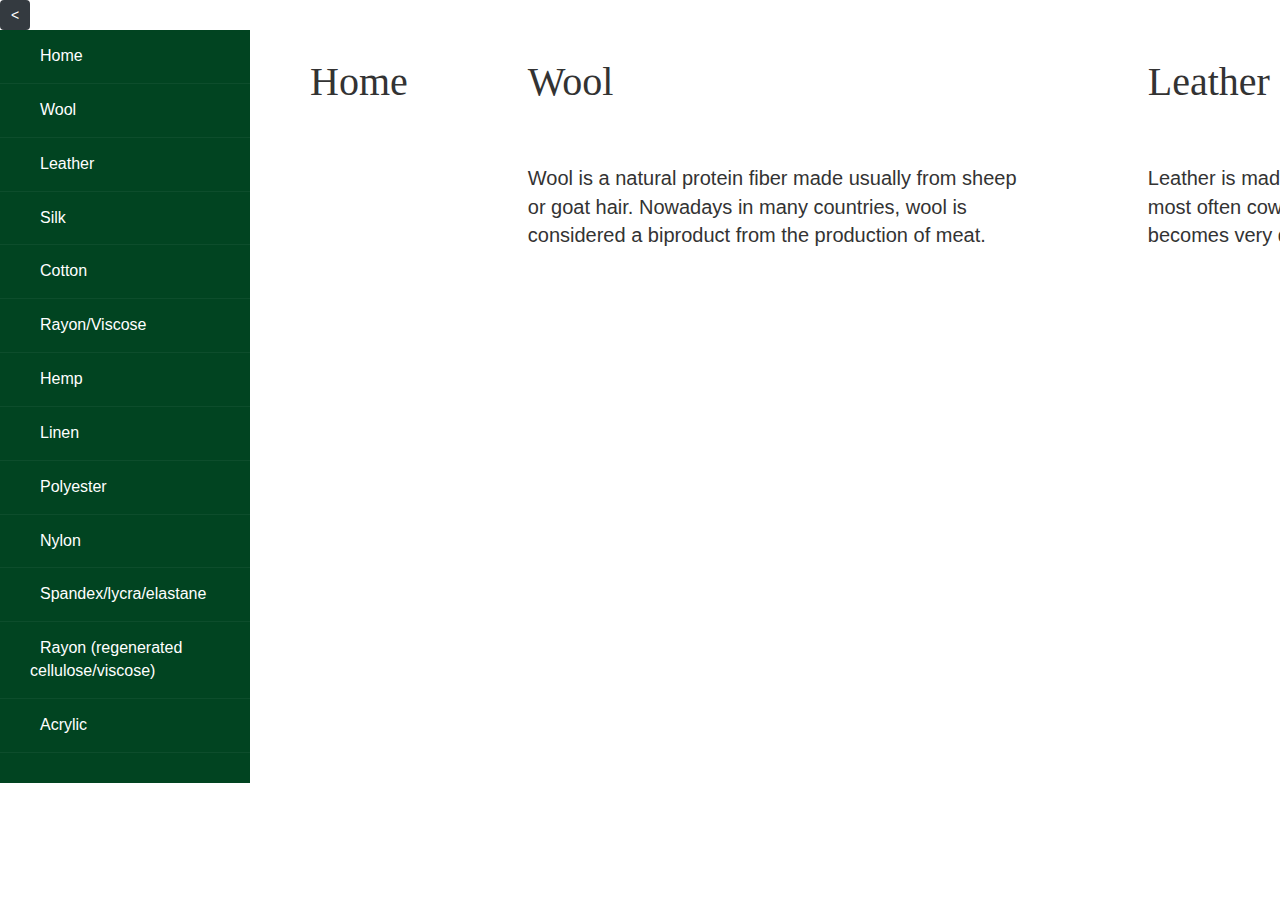
<file: index_two.html>
<!DOCTYPE html>
<html lang="en">
  <head>
    <meta charset="UTF-8">
    <meta http-equiv="X-UA-Compatible" content="IE=edge">
    <meta name="viewport" content="width=device-width, initial-scale=1.0">
    <link rel="stylesheet" href="styles/style.css"></head>
    <link rel="stylesheet" href="https://maxcdn.bootstrapcdn.com/bootstrap/3.4.1/css/bootstrap.min.css">
    
  <title>Creating Value From Waste</title> 

  <!-- jQuery library -->
<script src="https://ajax.googleapis.com/ajax/libs/jquery/3.5.1/jquery.min.js"></script>

<!-- Latest compiled JavaScript -->
<script src="https://maxcdn.bootstrapcdn.com/bootstrap/3.4.1/js/bootstrap.min.js"></script>
  </head>
<body>
  
  <!-- <button type="button" class="btn btn-info" data-toggle="collapse" data-target="#sidebar" id="myBtn">&#60;</button> -->
  <!-- <button class="openbtn" onclick="openNav()">&#60; </button> -->
  <!-- <button class="openbtn" onclick="openNav()" id="myBtn">&#60;</button> -->

  <div class="custom-menu">
    <button type="button" class="btn btn-primary" onclick="opencloseNav()">&#60;</button>
  </div>
  <div class="wrapper d-flex align-items-stretch">
        <nav id="sidebar">
            <ul class="list-unstyled components mb-5" id="banan">
                <li class="active">
                    <a id="defaultOpen" onclick="openContent(event, 'Home')">
                        <span class="fa fa-home mr-3">
                            Home
                        </span>
                    </a>
                </li>
                <li class="active">
                    <a onclick="openContent(event, 'Wool')">
                        <span class="fa fa-user mr-3">
                            Wool
                        </span>
                    </a>
                </li>
                <li class="active">
                    <a onclick="openContent(event, 'Leather')">
                        <span class="fa fa-user mr-3">
                            Leather
                        </span>
                    </a>
                </li>
                <li class="active">
                    <a onclick="openContent(event, 'Silk')">
                        <span class="fa fa-user mr-3">
                            Silk
                        </span>
                    </a>
                </li>
                
                <li class="active">
                    <a onclick="openContent(event, 'Cotton')">
                        <span class="fa fa-user mr-3">
                            Cotton
                        </span>
                    </a>
                </li>
                <li class="active">
                    <a onclick="openContent(event, 'rayon')">
                        <span class="fa fa-user mr-3">
                            Rayon/Viscose
                        </span>
                    </a>
                </li>
                <li class="active">
                    <a onclick="openContent(event, 'hemp')">
                        <span class="fa fa-user mr-3">
                            Hemp
                        </span>
                    </a>
                </li>
                <li class="active">
                    <a onclick="openContent(event, 'linen')">
                        <span class="fa fa-user mr-3">
                            Linen
                        </span>
                    </a>
                </li>
                <li class="active">
                    <a onclick="openContent(event, 'polyester')">
                        <span class="fa fa-user mr-3">
                            Polyester
                        </span>
                    </a>
                </li>
                <li class="active">
                    <a onclick="openContent(event, 'nylon')">
                        <span class="fa fa-user mr-3">
                            Nylon
                        </span>
                    </a>
                </li>
                <li class="active">
                    <a onclick="openContent(event, 'spandex')">
                        <span class="fa fa-user mr-3">
                            Spandex/lycra/elastane
                        </span>
                    </a>
                </li>
                <li class="active">
                    <a onclick="openContent(event, 'cellulose')">
                        <span class="fa fa-user mr-3">
                            Rayon (regenerated cellulose/viscose)
                        </span>
                    </a>
                </li>
                <li class="active">
                    <a onclick="openContent(event, 'acrylic')">
                        <span class="fa fa-user mr-3">
                            Acrylic
                        </span>
                    </a>
                </li>
            </ul>
        </nav>
        <div id="content" class="p-4 p-md-5 pt-5">
            <div id="Home" class="tabcontent">
                <h2 class="mb-4">Home</h2>
            </div>
        </div>
        <div id="content" class="p-4 p-md-5 pt-5">
            <div id="Wool" class="tabcontent">
                <h2 class="mb-4">Wool</h2>
                <p>
                    Wool is a natural protein fiber made usually from sheep or goat hair. Nowadays in many countries, wool is considered a biproduct from the production of meat.  
                </p>
            </div>
        </div>
        <div id="content" class="p-4 p-md-5 pt-5">
            <div id="Leather" class="tabcontent">
                <h2 class="mb-4">Leather</h2>
                <p>
                    Leather is made from dressed or tanned animal skin, most often cows. Through the production process, it becomes very durable and water resistant. 
                </p>
            </div>
        </div>
        <div id="content" class="p-4 p-md-5 pt-5">
            <div id="Silk" class="tabcontent">
                <h2 class="mb-4">Silk</h2>
                <p>
                    Silk is made from fibers created by the silkworm insects. Silk is known to be very delicate and soft, yet extremely durable and can absorb a large quantity of water without feeling wet.
                </p>
            </div>
        </div>
        <div id="content" class="p-4 p-md-5 pt-5">
            <div id="Cotton" class="tabcontent">
                <h2 class="mb-4">Cotton</h2>
                <p>
                    Cotton is made from the natural fibers of cotton plants and is primarily composed of cellulose. It is one of the most widely used materials in the world and is known for its softness.  
                </p>
            </div>
        </div>
        <div id="content" class="p-4 p-md-5 pt-5">
            <div id="rayon" class="tabcontent">
                <h2 class="mb-4">Rayon/Viscose</h2>
                <p>
                    Rayon/viscose is a fabric made out of heavily processed wood pulp. There exist many kinds of rayon and it is often used to imitate other fabric types, such as silk, wool and cotton. 
                </p>
            </div>
        </div>
        <div id="content" class="p-4 p-md-5 pt-5">
            <div id="hemp" class="tabcontent">
                <h2 class="mb-4">Hemp</h2>
                <p>
                    Hemp fibers are made from the stems of the Cannabis Sativa plant and have a long historical presence. Hemp fabric is known for its durability and absorbency, and can be used both in its pure form and mixed with other fibers. 
                </p>
            </div>
        </div>
        <div id="content" class="p-4 p-md-5 pt-5">
            <div id="linen" class="tabcontent">
                <h2 class="mb-4">Linen</h2>
                <p>
                    Linen is made from flax plant fibers. Linen is used especially in hot and humid climates, as it does not retain moisture for long periods of time. It is one of the world’s oldest fabrics.  
                </p>
            </div>
        </div>
        <div id="content" class="p-4 p-md-5 pt-5">
            <div id="polyester" class="tabcontent">
                <h2 class="mb-4">Polyester</h2>
                <p>
                    Polyester is a type of plastic. It is found naturally in, for example, cuticles on plants, but can also be made synthetically, either based on petroleum products or more directly from biological material.  
                </p>
            </div>
        </div>
        <div id="content" class="p-4 p-md-5 pt-5">
            <div id="nylon" class="tabcontent">
                <h2 class="mb-4">Nylon</h2>
                <p>
                    Nylon is a trademark of polyamide and is textile fibers made from petrochemicals for example oil. Nylon is a cheap, light, smooth and strong material that can withstand moisture. 
                </p>
            </div>
        </div>
        <div id="content" class="p-4 p-md-5 pt-5">
            <div id="spandex" class="tabcontent">
                <h2 class="mb-4">Spandex/lycra/elastane</h2>
                <p>
                    Spandex is made of a synthetic polymer called polyurethane. The fabric is known for its elasticity, and it often used in jeans, underwear and sportswear. 
                </p>
            </div>
        </div>
        <div id="content" class="p-4 p-md-5 pt-5">
            <div id="cellulose" class="tabcontent">
                <h2 class="mb-4">Rayon (regenerated cellulose/viscose)</h2>
                <p>
                    Rayon is synthetic fibers made from cellulose, as well as viscose. The cellulose used is extracted from wood. In rayon textile fibers there are highly toxic carbon disulfide used.  
                </p>
            </div>
        </div>
        <div id="content" class="p-4 p-md-5 pt-5">
            <div id="acrylic" class="tabcontent">
                <h2 class="mb-4">Acrylic</h2>
                <p>
                    Acrylic is a transparent plastic material, which is easy to fabricate.  Acrylic is the weakest one of the synthetic fibers. 
                </p>
            </div>
        </div>
    </div>

  <script src="scripts/endingScript.js"></script>
  <script src="panel_functionality.js"></script>

</body>
</html>
</file>
<file: styles/style.css>
:root {
  --blue: #007bff;
  --indigo: #6610f2;
  --purple: #6f42c1;
  --pink: #e83e8c;
  --red: #dc3545;
  --orange: #fd7e14;
  --yellow: #ffc107;
  --green: #28a745;
  --teal: #20c997;
  --cyan: #17a2b8;
  --white: #fff;
  --gray: #6c757d;
  --gray-dark: #343a40;
  --primary: #014421;
  --secondary: #6b3412;
  --success: #28a745;
  --info: #17a2b8;
  --warning: #ffc107;
  --danger: #dc3545;
  --light: #f8f9fa;
  --dark: #343a40;

  --breakpoint-xs: 0;
  --breakpoint-sm: 576px;
  --breakpoint-md: 768px;
  --breakpoint-lg: 992px;
  --breakpoint-xl: 1200px;
}

*,
*::before,
*::after {
  -webkit-box-sizing: border-box;
  box-sizing: border-box;
}

html {
  display: block;
}

body {
  font-family: Arial, sans-serif;
  font-size: 14px;
  line-height: 1.8;
  font-weight: 400;
  background: #fff;
  color: var(--secondary);
}

h1 {
  font-size: 5rem !important;
  margin-block-start: 0.83rem;
  margin-block-end: 0.83rem;
  margin-inline-start: 0;
  margin-inline-end: 0;
  margin: 5rem !important;
  font-weight: bold;
  font-family: "Fjalla One", serif !important;
}

h2 {
  display: block;
  font-size: 4rem !important;
  margin-block-start: 0.83rem;
  margin-block-end: 0.83rem;
  margin-inline-start: 0;
  margin-inline-end: 0;
  margin: 5rem;
  font-weight: bold;
  font-family: "Fjalla One", serif !important;
}

ol,
ul,
dl {
  margin-top: 0;
  margin-bottom: 1rem;
}

p {
  margin: 5rem !important;
  width: 50rem;
  font-size: 2rem;
}

ul {
  display: block;
  list-style-type: disc;
  margin-block-start: 1rem;
  margin-block-end: 1rem;
  margin-inline-start: 0;
  margin-inline-end: 0;
  padding-inline-start: 40px;
}

li {
  display: list-item;
  text-align: -webkit-match-parent;
}

a {
  -webkit-transition: 0.3s all ease;
  -o-transition: 0.3s all ease;
  transition: 0.3s all ease;
  color: #2f89fc;
  text-decoration: none;
  background-color: transparent;
}

#sidebar {
  min-width: 250px;
  max-width: 250px;
  background: var(--primary);
  color: #fff;
  -webkit-transition: all 0.3s;
  -o-transition: all 0.3s;
  transition: all 0.3s;
  position: relative;
}

#sidebar ul.components {
  padding: 0;
}

#sidebar ul li {
  font-size: 16px;
}

#sidebar ul li.active > a {
  background: transparent;
  color: #fff;
  text-decoration: none;
}

#sidebar ul li a {
  padding: 15px 30px;
  display: block;
  color: rgba(255, 255, 255, 0.6);
  border-bottom: 1px solid rgba(255, 255, 255, 0.05);
}

#sidebar ul li a span {
  margin-left: 1rem;
}

#sidebar ul li a:hover {
  background-color: #2f89fc;
  cursor: pointer;
}

.mr-3,
.mx-3 {
  margin-right: 1rem !important;
}

.wrapper {
  width: 100%;
}

.d-flex {
  display: flex !important;
}

.mb-5,
.my-5 {
  margin-bottom: 3rem !important;
}

@media (min-width: 768px) {
  .middle-content {
    padding-top: 5rem !important;
  }
}

/* button */

#sidebar .custom-menu {
  display: inline-block;
  position: absolute;
  top: 20px;
  right: 0;
  margin-right: -35px;
  -webkit-transition: 0.3s;
  -o-transition: 0.3s;
  transition: 0.3s;
}

.custom-menu .btn.btn-primary {
  background: var(--dark);
  border-color: transparent;
  position: relative;
  color: rgb(255, 255, 255);
  width: 30px;
  height: 30px;
  padding: 0;
}

.tabcontent {
  padding: 1rem;
}

.tabcontent img {
  margin: 5rem !important;
  width: 50rem;
  border-radius: 10px;
}

.tabcontent h2 {
  display: inline-block;
}

.tabcontent i {
  display: block;
  margin: 2rem 5rem;
  font-size: 36px;
}
.fa-droplet {
  color: var(--blue) !important;
}

.fa-cloud {
  color: var(--green) !important;
}

.circle {
  width: 100px;
  height: 100px;
  border-radius: 50%;
  color: rgb(255, 255, 255);
  font-size: 56px;
  font-weight: bold;
  padding: 1rem 3.2rem;
  display: inline-block;
  position: absolute;
  left: 90rem;
}

.circle-low {
  background-color: var(--danger);
}

.circle-high {
  background-color: var(--primary);
}

.circle-mid {
  background-color: var(--warning);
}


.water-span {
  font-size: 2.5rem;
  margin-left: 10px;
  font-family: 'Roboto', sans-serif;
}

.flex-container {

  display: grid;
  grid-template-columns: repeat(3, 1fr);
  gap: 25px;
}

.flex-container1 {

  display: grid;
  grid-template-columns: repeat(2, 1fr);
  gap: 3px;
}
.flex-item {
  width: 400px;
  height: 200px;
  margin-bottom: 20%;
}

/* .flex-item1 {
  width: 400px;
  height: 200px;
  margin-bottom: 20%;
} */

.flex-item1 img {
  width: 80%;
  height: 85vh;
  padding-top: 100px;
}

.flex-item img {
  width: 100%;
  margin-bottom: 2%;
}

.flex-item p {
  width: 100%;
  margin-bottom: 2%;
}

#img2 {
  height: 125%;
}

#img3 {
  height: 140%;
}

#home-img {
  width: 50%;
  height: 25vh;
  border-radius: 0px;
  opacity: 0.6;
}

#text-ind {
  color: var(--green)
}
</file>
